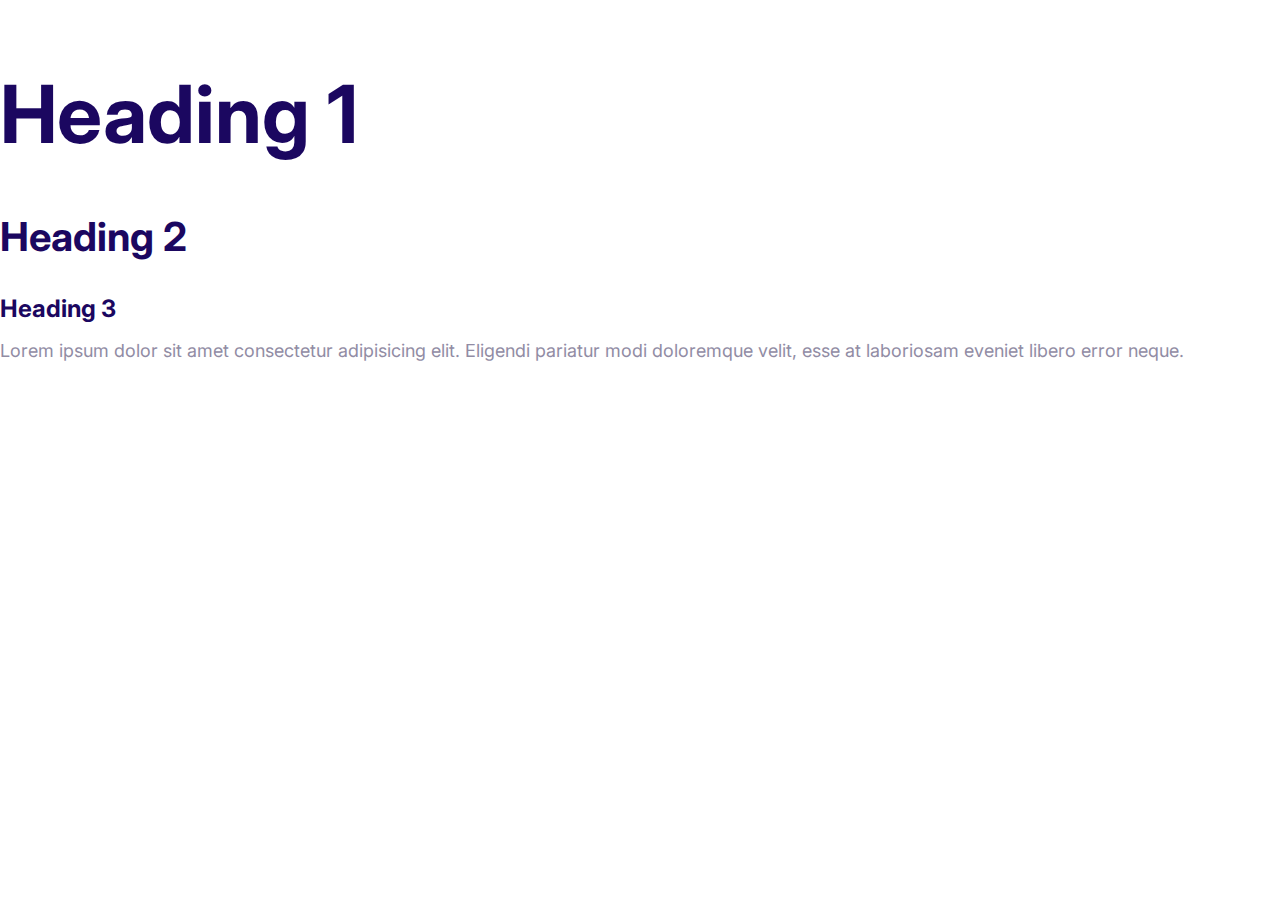
<file: css/index.html>
<!DOCTYPE html>
<html lang="en">
  <head>
    <meta charset="UTF-8" />
    <meta http-equiv="X-UA-Compatible" content="IE=edge" />
    <meta name="viewport" content="width=device-width, initial-scale=1.0" />
    <title>Document</title>
    <link rel="preconnect" href="https://fonts.googleapis.com" />
    <link rel="preconnect" href="https://fonts.gstatic.com" crossorigin />
    <link
      href="https://fonts.googleapis.com/css2?family=Inter:wght@400;700&display=swap"
      rel="stylesheet"
    />
    <link rel="stylesheet" href="/css/normalize.css" />
    <link rel="stylesheet" href="/css/stylesIndex.css" />
  </head>
  <body>
    <h1>Heading 1</h1>
    <h2>Heading 2</h2>
    <h3>Heading 3</h3>
    <p>
      Lorem ipsum dolor sit amet consectetur adipisicing elit. Eligendi pariatur
      modi doloremque velit, esse at laboriosam eveniet libero error neque.
    </p>
  </body>
</html>
</file>
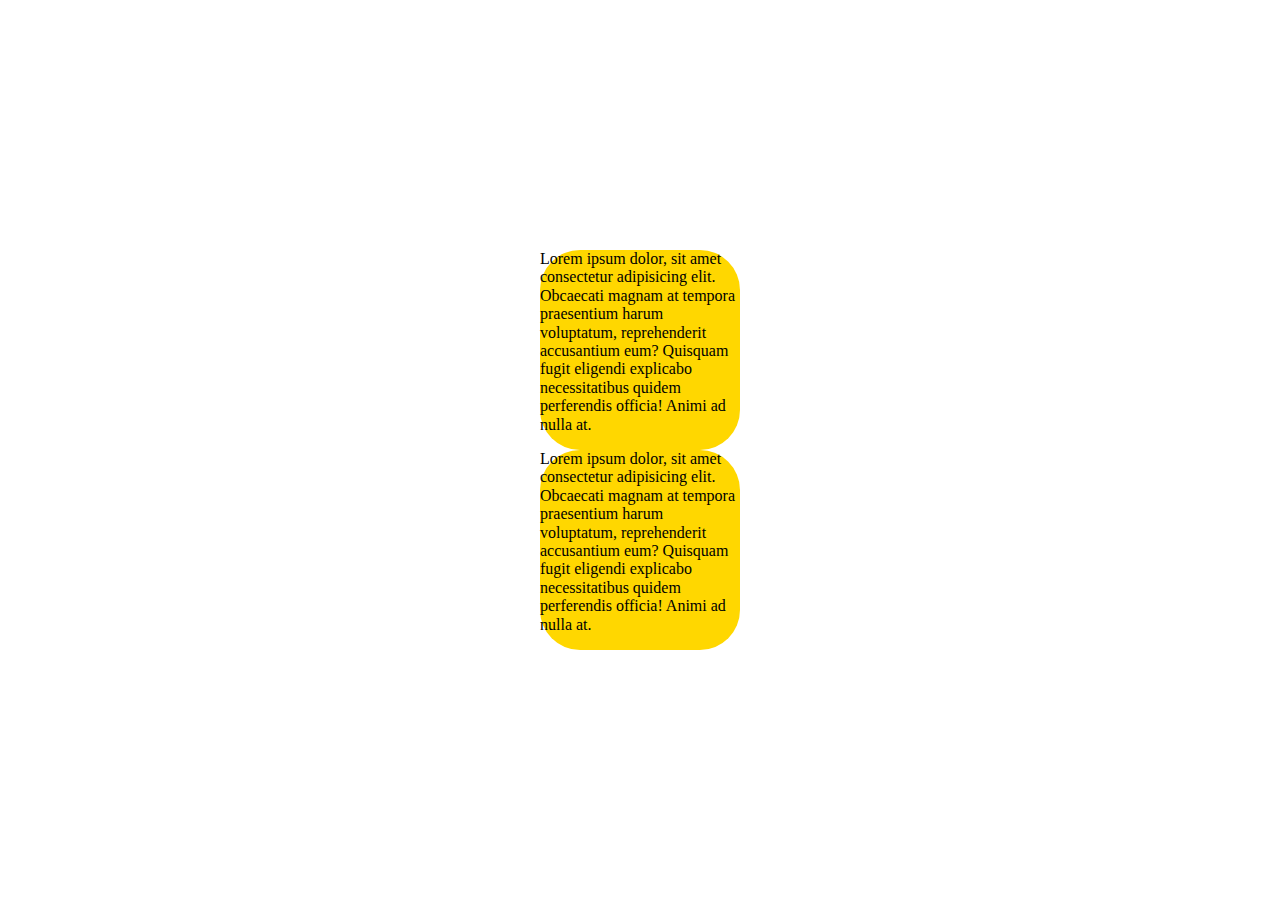
<file: animationMosh.html>
<!DOCTYPE html>
<html lang="en">
  <head>
    <meta charset="UTF-8" />
    <meta http-equiv="X-UA-Compatible" content="IE=edge" />
    <meta name="viewport" content="width=device-width, initial-scale=1.0" />
    <link rel="stylesheet" href="css/normalize.css" />
    <link rel="stylesheet" href="css/styleAnimationMosh.css" />
    <title>Animation</title>
  </head>
  <body>
    <div class="container">
      <div class="box animation-pop">
        Lorem ipsum dolor, sit amet consectetur adipisicing elit. Obcaecati
        magnam at tempora praesentium harum voluptatum, reprehenderit
        accusantium eum? Quisquam fugit eligendi explicabo necessitatibus quidem
        perferendis officia! Animi ad nulla at.
      </div>
      <div class="box">
        Lorem ipsum dolor, sit amet consectetur adipisicing elit. Obcaecati
        magnam at tempora praesentium harum voluptatum, reprehenderit
        accusantium eum? Quisquam fugit eligendi explicabo necessitatibus quidem
        perferendis officia! Animi ad nulla at.
      </div>
    </div>
  </body>
</html>
</file>
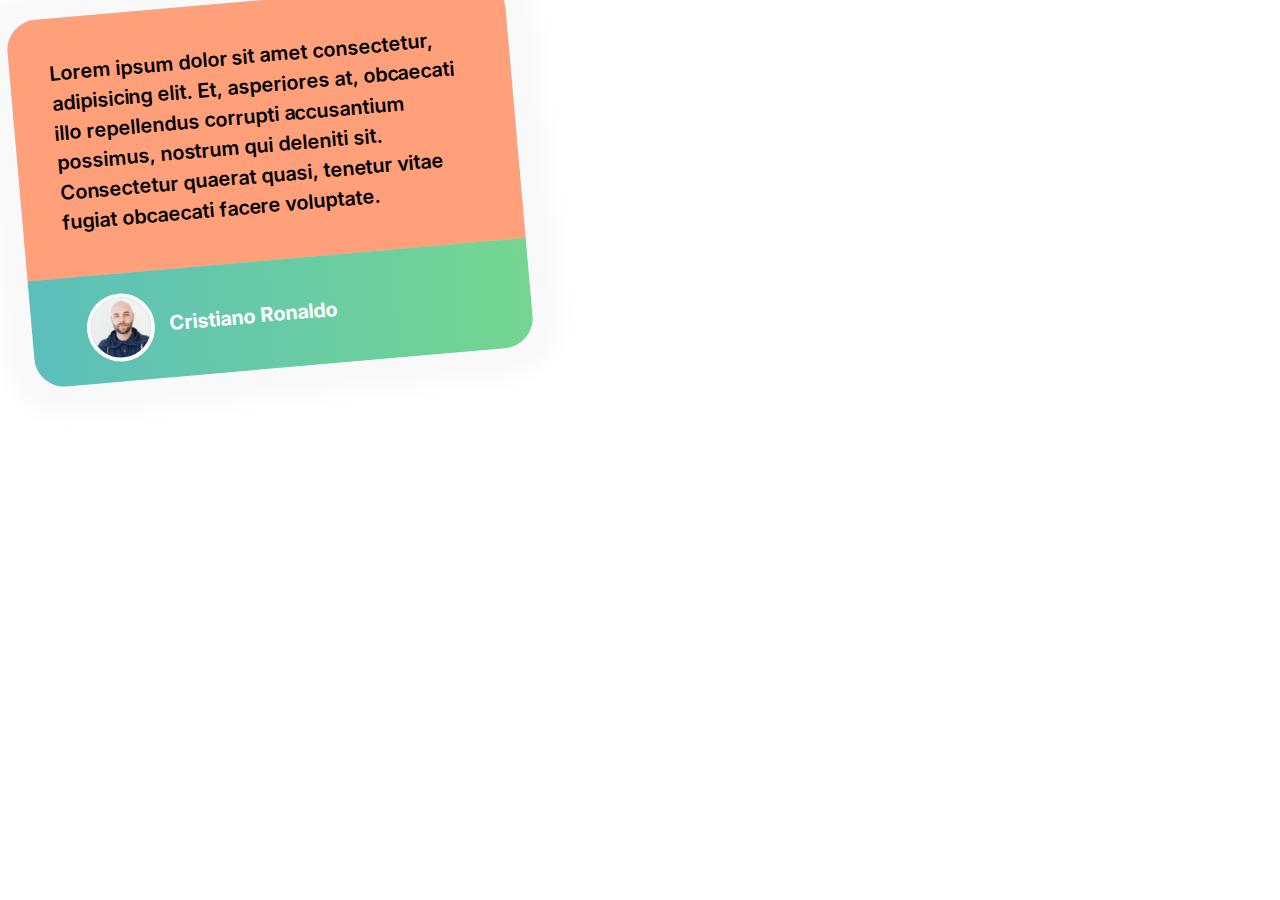
<file: animatonExc.html>
<!DOCTYPE html>
<html lang="en">
  <head>
    <meta charset="UTF-8" />
    <meta http-equiv="X-UA-Compatible" content="IE=edge" />
    <meta name="viewport" content="width=device-width, initial-scale=1.0" />
    <link rel="stylesheet" href="css/normalize.css" />
    <link rel="stylesheet" href="css/styleAnimatonExc.css" />
    <link rel="preconnect" href="https://fonts.googleapis.com" />
    <link rel="preconnect" href="https://fonts.gstatic.com" crossorigin />
    <link
      href="https://fonts.googleapis.com/css2?family=Inter:wght@300&display=swap"
      rel="stylesheet"
    />
    <title>Animation</title>
  </head>
  <body>
    <div class="card">
      <div class="card-content">
        <p>
          Lorem ipsum dolor sit amet consectetur, adipisicing elit. Et,
          asperiores at, obcaecati illo repellendus corrupti accusantium
          possimus, nostrum qui deleniti sit. Consectetur quaerat quasi, tenetur
          vitae fugiat obcaecati facere voluptate.
        </p>
      </div>
      <div class="card-footer">
        <img
          class="thumb"
          src="images/animationImages/personImage.jpg"
          alt="just my profile picture"
        />
        <span>Cristiano Ronaldo</span>
      </div>
    </div>
  </body>
</html>
</file>
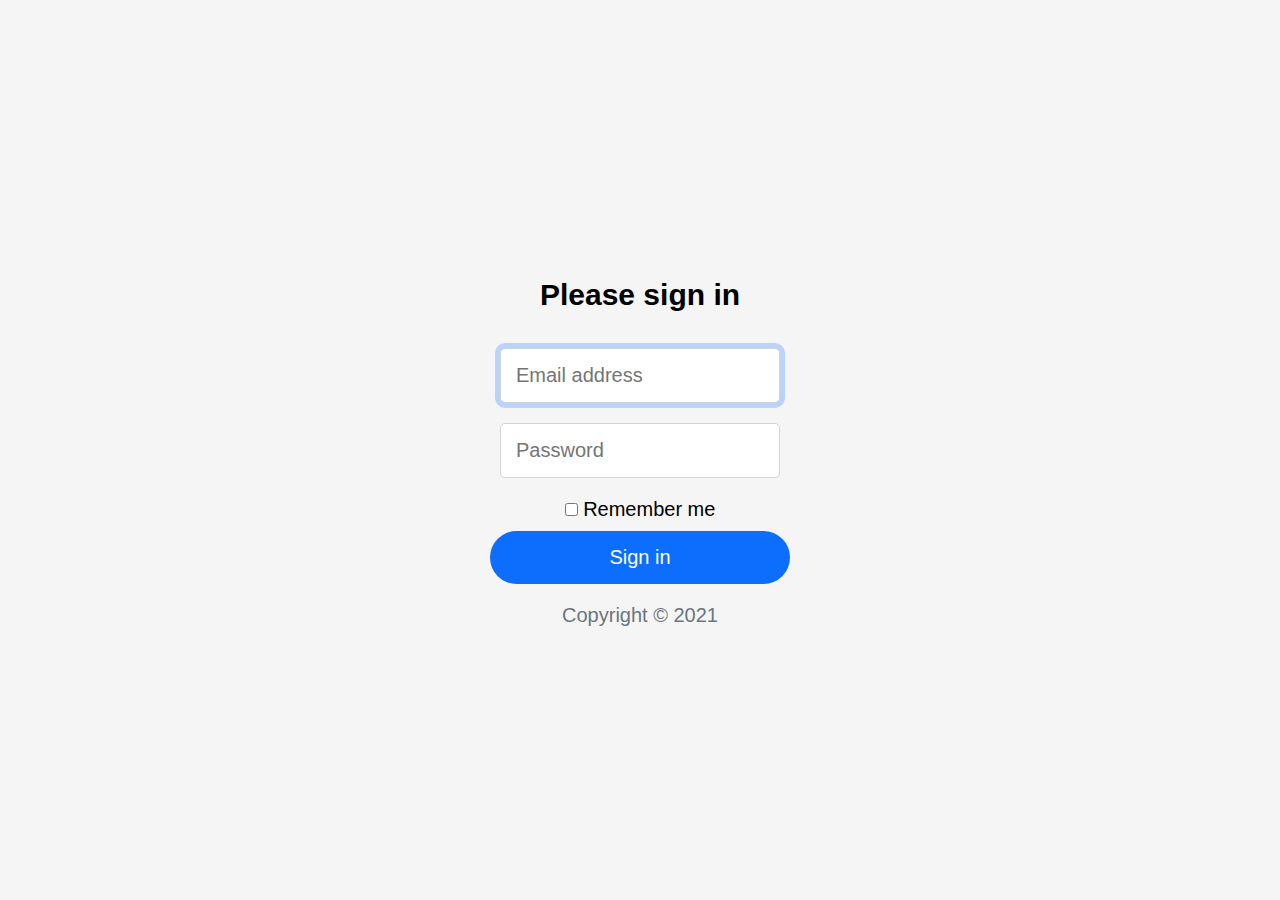
<file: formsExc.html>
<!DOCTYPE html>
<html lang="en">
  <head>
    <meta charset="UTF-8" />
    <meta http-equiv="X-UA-Compatible" content="IE=edge" />
    <meta name="viewport" content="width=device-width, initial-scale=1.0" />
    <link rel="stylesheet" href="css/normalize.css" />
    <link rel="stylesheet" href="css/styleFormsExc.css" />
    <!-- <link
      rel="stylesheet"
      href="https://cdnjs.cloudflare.com/ajax/libs/milligram/1.4.1/milligram.css"
    /> -->
    <title>SignIn</title>
  </head>
  <body>
    <form
      class="form-signin"
      action="https://formspree.io/f/xvodydew"
      method="POST"
    >
      <h2>Please sign in</h2>
      <div class="form-group">
        <input
          class="form-control"
          type="text"
          placeholder="Email address"
          minlength="7"
          maxlength="250"
          autofocus
          name="email"
        />
      </div>

      <div class="form-group">
        <input
          class="form-control"
          type="password"
          placeholder="Password"
          minlength="5"
          maxlength="14"
          autofocus
          name="Password"
        />
      </div>
      <div class="form-group">
        <input type="checkbox" id="remember-me" />
        <label class="label-inline" for="remember-me">Remember me</label>
      </div>
      <button class="signinButton">Sign in</button>
      <p class="copyRight">Copyright &copy; 2021</p>
    </form>
  </body>
</html>
</file>
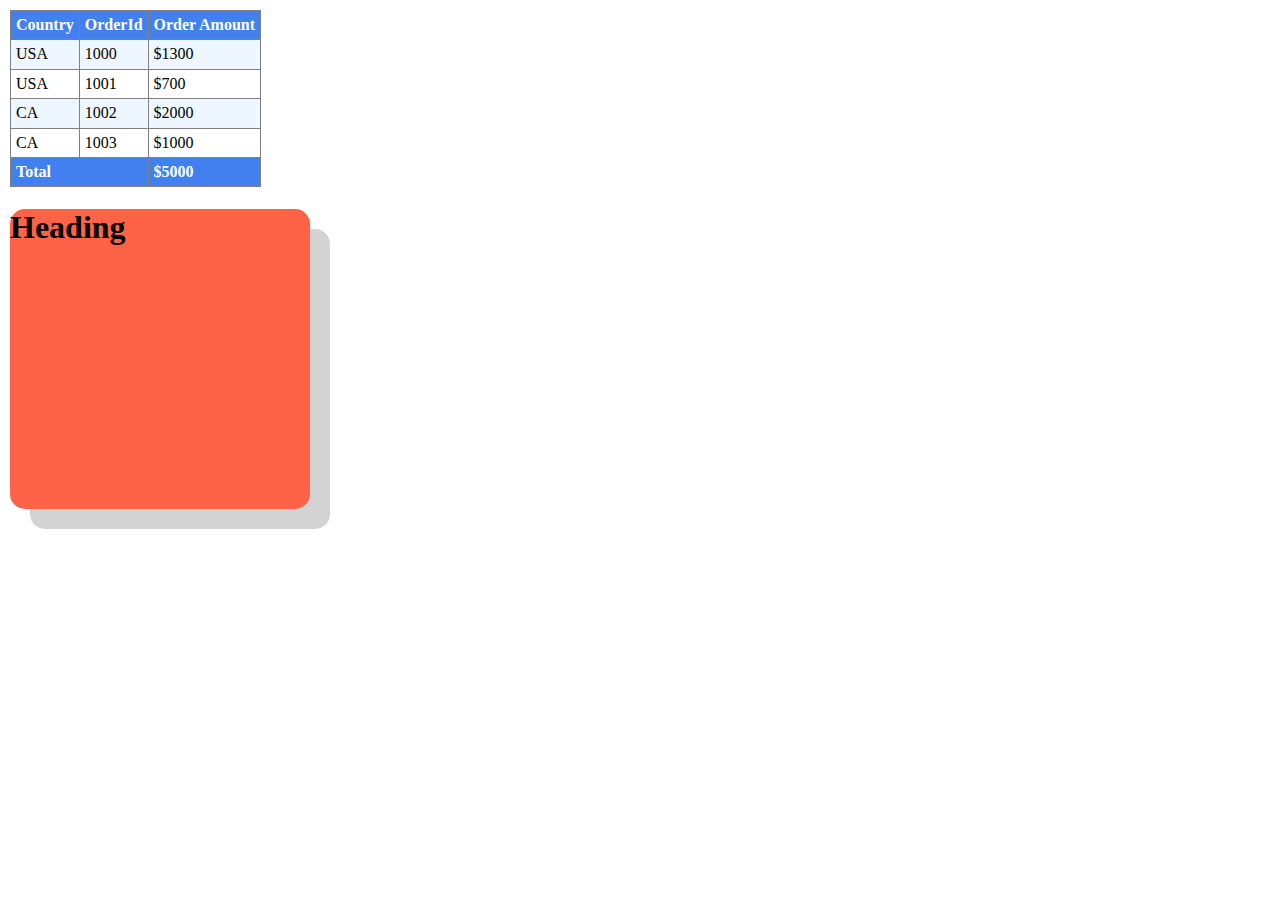
<file: index3exercies.html>
<!DOCTYPE html>
<html lang="en">
  <head>
    <meta charset="UTF-8" />
    <meta name="viewport" content="width=device-width, initial-scale=1.0" />
    <meta name="keywords" content="HTML, CSS" />
    <meta name="description" content="" />
    <title>CSS Basics</title>
    <link rel="stylesheet" href="css/normalize.css" />
    <link rel="stylesheet" href="css/stylesIndexExcercises.css" />
  </head>
  <body>
    <table>
      <thead>
        <tr>
          <th>Country</th>
          <th>OrderId</th>
          <th>Order Amount</th>
        </tr>
      </thead>

      <tbody>
        <tr>
          <td>USA</td>
          <td>1000</td>
          <td>$1300</td>
        </tr>
        <tr>
          <td>USA</td>
          <td>1001</td>
          <td>$700</td>
        </tr>
        <tr>
          <td>CA</td>
          <td>1002</td>
          <td>$2000</td>
        </tr>
        <tr>
          <td>CA</td>
          <td>1003</td>
          <td>$1000</td>
        </tr>
      </tbody>
      <tfoot>
        <tr>
          <th colspan="2">Total</th>
          <th>$5000</th>
        </tr>
      </tfoot>
    </table>
    <div class="box"><h1>Heading</h1></div>
  </body>
</html>
</file>
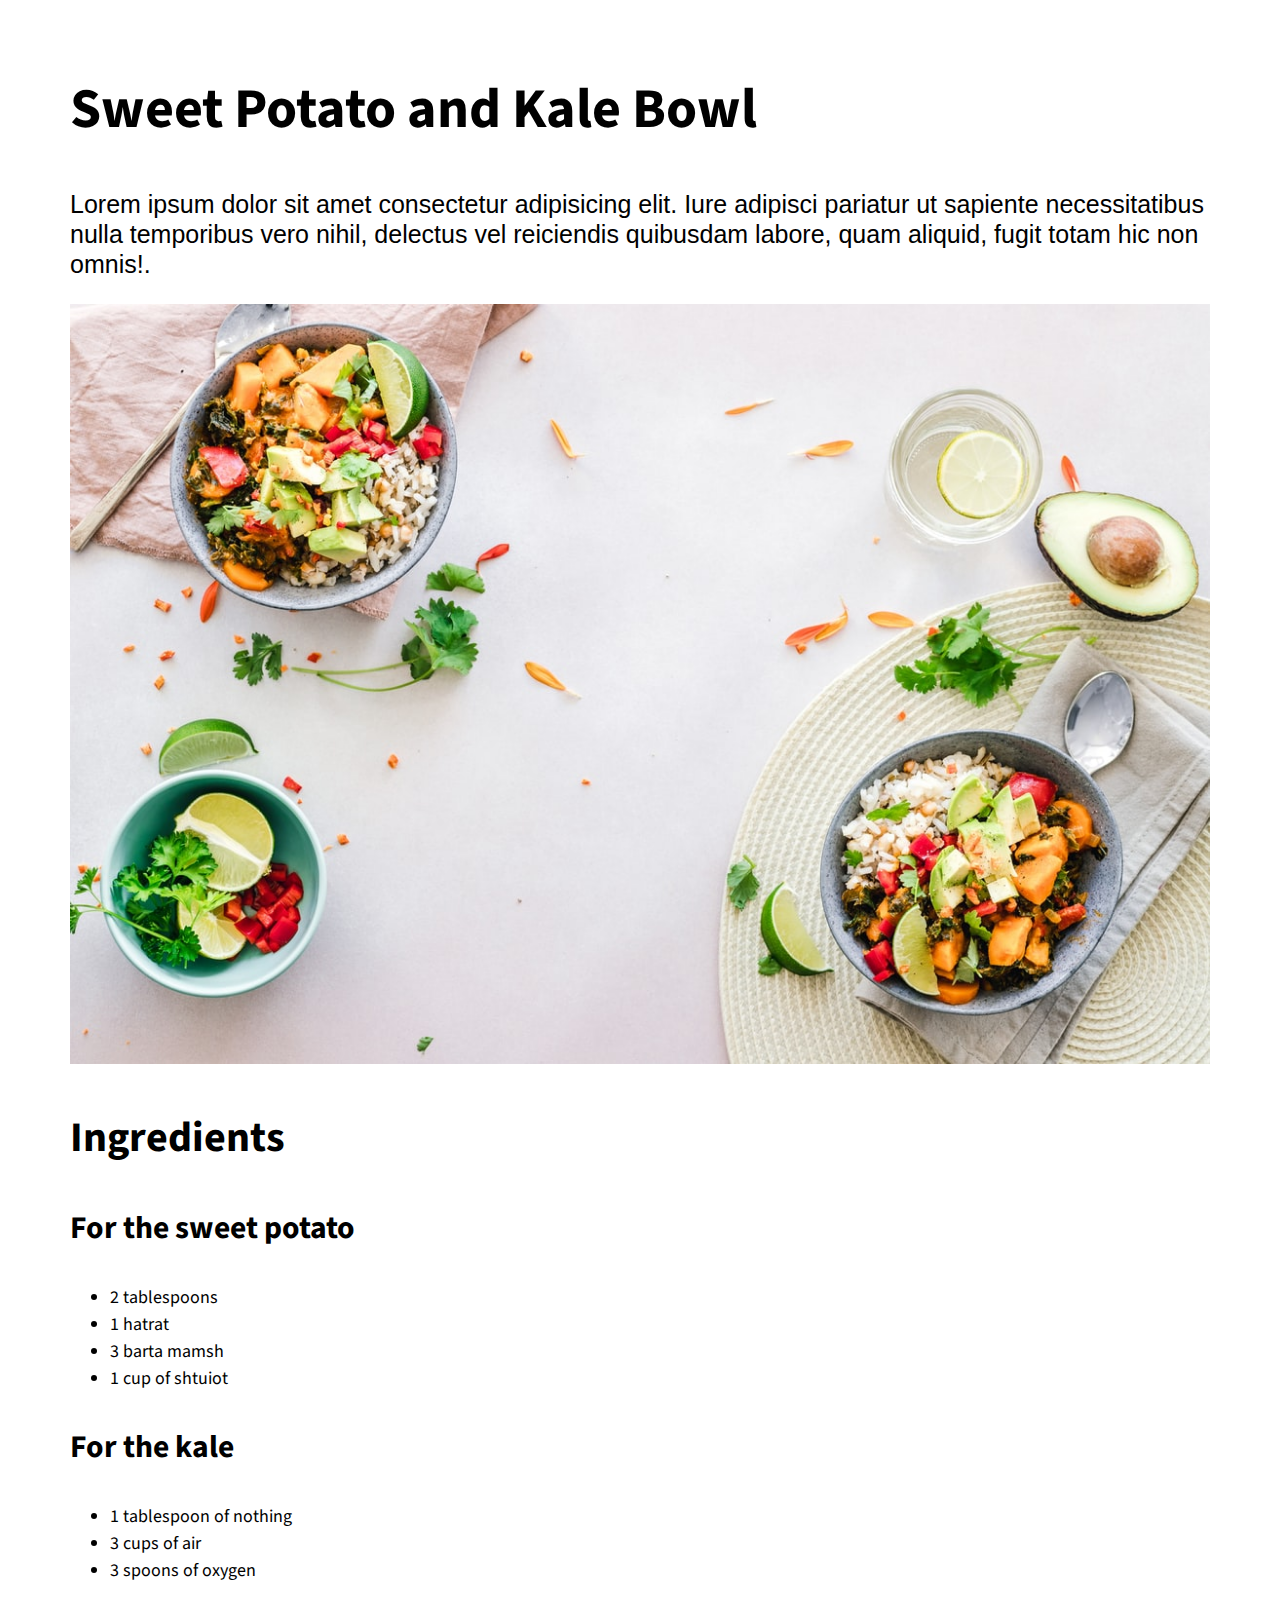
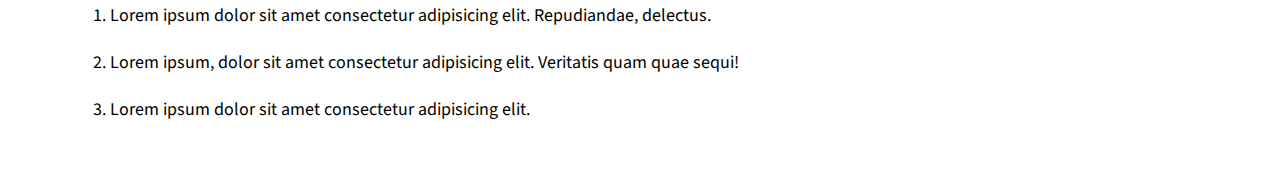
<file: recipeImageListExc.html>
<!DOCTYPE html>
<html lang="en">
  <head>
    <meta charset="UTF-8" />
    <meta http-equiv="X-UA-Compatible" content="IE=edge" />
    <meta name="viewport" content="width=device-width, initial-scale=1.0" />
    <title>Blog</title>
    <link rel="stylesheet" href="css/normalize.css" />
    <link rel="stylesheet" href="css/styleRecipeImageListExc.css" />
    <link rel="preconnect" href="https://fonts.googleapis.com" />
    <link rel="preconnect" href="https://fonts.gstatic.com" crossorigin />
    <link
      href="https://fonts.googleapis.com/css2?family=Lato:ital,wght@1,700&family=Source+Sans+Pro:ital,wght@1,700&display=optional"
      rel="stylesheet"
    />
  </head>
  <body>
    <div class="container">
      <h1>Sweet Potato and Kale Bowl</h1>
      <p class="lead">
        Lorem ipsum dolor sit amet consectetur adipisicing elit. Iure adipisci
        pariatur ut sapiente necessitatibus nulla temporibus vero nihil,
        delectus vel reiciendis quibusdam labore, quam aliquid, fugit totam hic
        non omnis!.
      </p>
      <img src="images/ExcImages/food.jpg" alt="image of the food" />
      <h2>Ingredients</h2>
      <h3>For the sweet potato</h3>
      <ul>
        <li>2 tablespoons</li>
        <li>1 hatrat</li>
        <li>3 barta mamsh</li>
        <li>1 cup of shtuiot</li>
      </ul>
      <h3>For the kale</h3>
      <ul>
        <li>1 tablespoon of nothing</li>
        <li>3 cups of air</li>
        <li>3 spoons of oxygen</li>
      </ul>

      <ol>
        <li>
          Lorem ipsum dolor sit amet consectetur adipisicing elit. Repudiandae,
          delectus.
        </li>
        <li>
          Lorem ipsum, dolor sit amet consectetur adipisicing elit. Veritatis
          quam quae sequi!
        </li>
        <li>Lorem ipsum dolor sit amet consectetur adipisicing elit.</li>
      </ol>
    </div>
  </body>
</html>
</file>
<file: css/stylesIndex.css>
:root {
  --color-primary: #2584ff;
  --color-secondary: #00d9ff;
  --color-accent: #ff3400;
  --color-headings: #1b0760;
  --color-body: #918ca4;
}

html {
  /* 62.5% 0f 16px = 10px */
  font-size: 62.5%;
}
body {
  font-size: 2.4rem;
  font-family: inter, Arial, Helvetica, sans-serif;
  line-height: 1.5;
  color: var(--color-body);
}

h1,
h2,
h3 {
  color: var(--color-headings);
  margin-bottom: 1rem;
}
h1 {
  font-size: 7rem;
}
h2 {
  font-size: 4rem;
}
h3 {
  font-size: 3rem;
}
p {
  margin-top: 0;
}

@media screen and (min-width: 1024px) {
  body {
    font-size: 1.8rem;
  }
  h1 {
    font-size: 8rem;
  }
  h2 {
    font-size: 4rem;
  }
  h3 {
    font-size: 2.4rem;
  }
}
</file>
<file: css/styleAnimationMosh.css>
body {
  display: flex;
  justify-content: center;
  align-items: center;
  height: 100vh;
}

@keyframes pop {
  0% {
    transform: scale(1);
  }
  25% {
    transform: scale(1.3);
  }
  50% {
    transform: rotate(45deg);
    background: tomato;
  }
  100% {
    transform: rotate(0deg);
  }
}

.box {
  width: 200px;
  height: 200px;
  background: gold;
  border-radius: 20%;
  /* transition: transform 0.5s, background 0.5s; */
}
.animation-pop {
  animation-name: pop;
  animation-duration: 4s;
  animation-delay: 1s;
  animation-iteration-count: infinite;
  animation-timing-function: ease-out;
  animation-direction: reverse;
}

/* .box:hover {
  transform: perspective(200px) translateZ(-50px); 
   transform: perspective(200px) rotateY(45deg);
  transform-origin: 0 50%;
  transform: rotate(45deg);
  background: dodgerblue;
  transform: translateX(100px) rotate(45deg);
}

.container {
  perspective: 200px;
}

.container1:hover .box1 {
   transform: perspective(200px) translateZ(-50px); 
  transform: rotateY(45deg);
  transform-origin: 0 50%;
  transition: transform 0.5s;
   transform: translateX(100px) rotate(45deg);
} */
</file>
<file: css/styleAnimatonExc.css>
html {
  font-size: 62.5%;
}

body {
  font-family: "Inter", sans-serif;
  line-height: 1.5;
}
.card {
  background: lightblue;
  border-radius: 30px;
  box-shadow: 0 0 20px 30px #f9f9f9;
  font-size: 2rem;
  font-weight: 600;
  margin: 0 2rem;
  max-width: 500px;
  overflow: hidden;
  transform: rotate(-5deg);
  transition: transform 0.2s;
}
.card:hover {
  transform: rotate(0);
}
.card:hover .thumb {
  transform: scale(1.15);
}

.card-content p {
  margin: 0;
}
.card-footer {
  align-items: center;
  background: rgb(92, 191, 187);
  background: linear-gradient(
    90deg,
    rgba(92, 191, 187, 1) 0%,
    rgba(116, 214, 144, 1) 100%
  );
  display: flex;
  font-weight: bold;
  color: #fff;
}

.thumb {
  border-radius: 50%;
  border: 4px solid #fff;
  height: 60px;
  margin: 0 1.5rem;
  width: 60px;
  transition: transform 0.3s;
}

.card-content,
.card-footer {
  padding: 2rem;
}

@media screen and (min-width: 768px) {
  .card-content {
    padding: 4rem;
    background: lightsalmon;
  }
  .card-footer {
    padding: 2rem 4rem;
  }
}
</file>
<file: css/styleFormsExc.css>
html {
  font-size: 62.5%;
}
body {
  align-items: center;
  font-family: -apple-system, BlinkMacSystemFont, "Segoe UI", Roboto, Oxygen,
    Ubuntu, Cantarell, "Open Sans", "Helvetica Neue", sans-serif;
  display: flex;
  background-color: #f5f5f5;
  font-size: 2rem;
  height: 100vh;
  justify-content: center;
}
.form-signin {
  max-width: 300px;
  text-align: center;
  width: 100%;
}
.form-group {
  padding: 1rem;
}
.form-control {
  border: 1px solid #ced4da;
  outline: 0;
  transition: border 0.15s, box-shadow 0.15s;
}
.form-control:focus {
  border-color: 1px solid #86b7fe;
  box-shadow: 0 0 0 5px#b9d3fa;
}

.form-control,
.signinButton {
  border-radius: 5px;
  box-sizing: border-box;
  padding: 1.5rem;
  width: 100%;
}

.signinButton {
  background-color: #0d6efd;
  border: 0;
  border-radius: 30px;
  color: #fff;
  cursor: pointer;
  outline: 0;
}
.signinButton:hover {
  background: #0759d3;
}
.copyRight {
  color: #6c757d;
}
</file>
<file: css/stylesIndexExcercises.css>
body {
  margin: 10px;
}
table,
td,
th {
  border: 1px, solid, #c4dcf3;
  border-left: 0;
  border-right: 0;
  border-collapse: collapse;
}

td,
th {
  padding: 10px;
}

th {
  background-color: #427fef;
  color: white;
}
tr:nth-child(odd) {
  background-color: #eef7ff;
}

tfoot {
  text-align: left;
}

.box {
  width: 300px;
  height: 300px;
  background: tomato;
  border-radius: 5%;
  box-shadow: 20px 20px lightgray;
}
body {
  margin: 10px;
}

img.peru {
  width: 450px;
  border-radius: 150px;
  float: left;
  margin-right: 10px;
}
img.salar {
  width: 450px;
  border-radius: 150px;
  float: left;
  margin-right: 10px;
}
img {
  width: 300px;
  border-radius: 100px;
  float: left;
  margin-right: 10px;
}

.username {
  font-weight: bold;
  font-size: 20px;
}

.css_h2 {
  font-size: 50px;
  font-style: bold;
}
.html_h2 {
  font-size: 50px;
  font-style: bold;
}

video {
  width: 400px;
}
ul {
  list-style-type: none;
}
table,
td,
th {
  border: 1px solid grey;
  border-collapse: collapse;
  padding: 5px;
}
tfoot {
  text-align: left;
}
.product {
  background-color: gold;
  width: 500px;
}
.highlight {
  background-color: blue;
}
#exampleP {
  color: brown;
  font-weight: 6px;
}

p::first-letter {
  font-size: 140%;
  font-weight: bold;
}
</file>
<file: css/styleRecipeImageListExc.css>
html {
  font-size: 62.5%;
}
body {
  margin: 10px;
  font-family: "Source Sans Pro", Arial, Helvetica, sans-serif;
  font-size: 1.8rem;
  line-height: 1.5;
  padding: 2rem;
}

h1 h2 h3 h4 h5 h6 {
  color: #000;
  font-family: Lato, Arial, Helvetica, sans-serif;
  font-weight: 900;
  line-height: 1.1;
}

h1 {
  font-size: 5.61rem;
}
h2 {
  font-size: 4.209rem;
}
h3 {
  font-size: 3.157rem;
}
img {
  width: 100%;
}
ol li {
  margin-bottom: 2rem;
}

.lead {
  font-family: "Open Sans", Arial, Helvetica, sans-serif;
  font-size: 2.5rem;
  line-height: 1.2;
}
.container {
  max-width: 1140px;
  margin: 0 auto;
}
</file>
